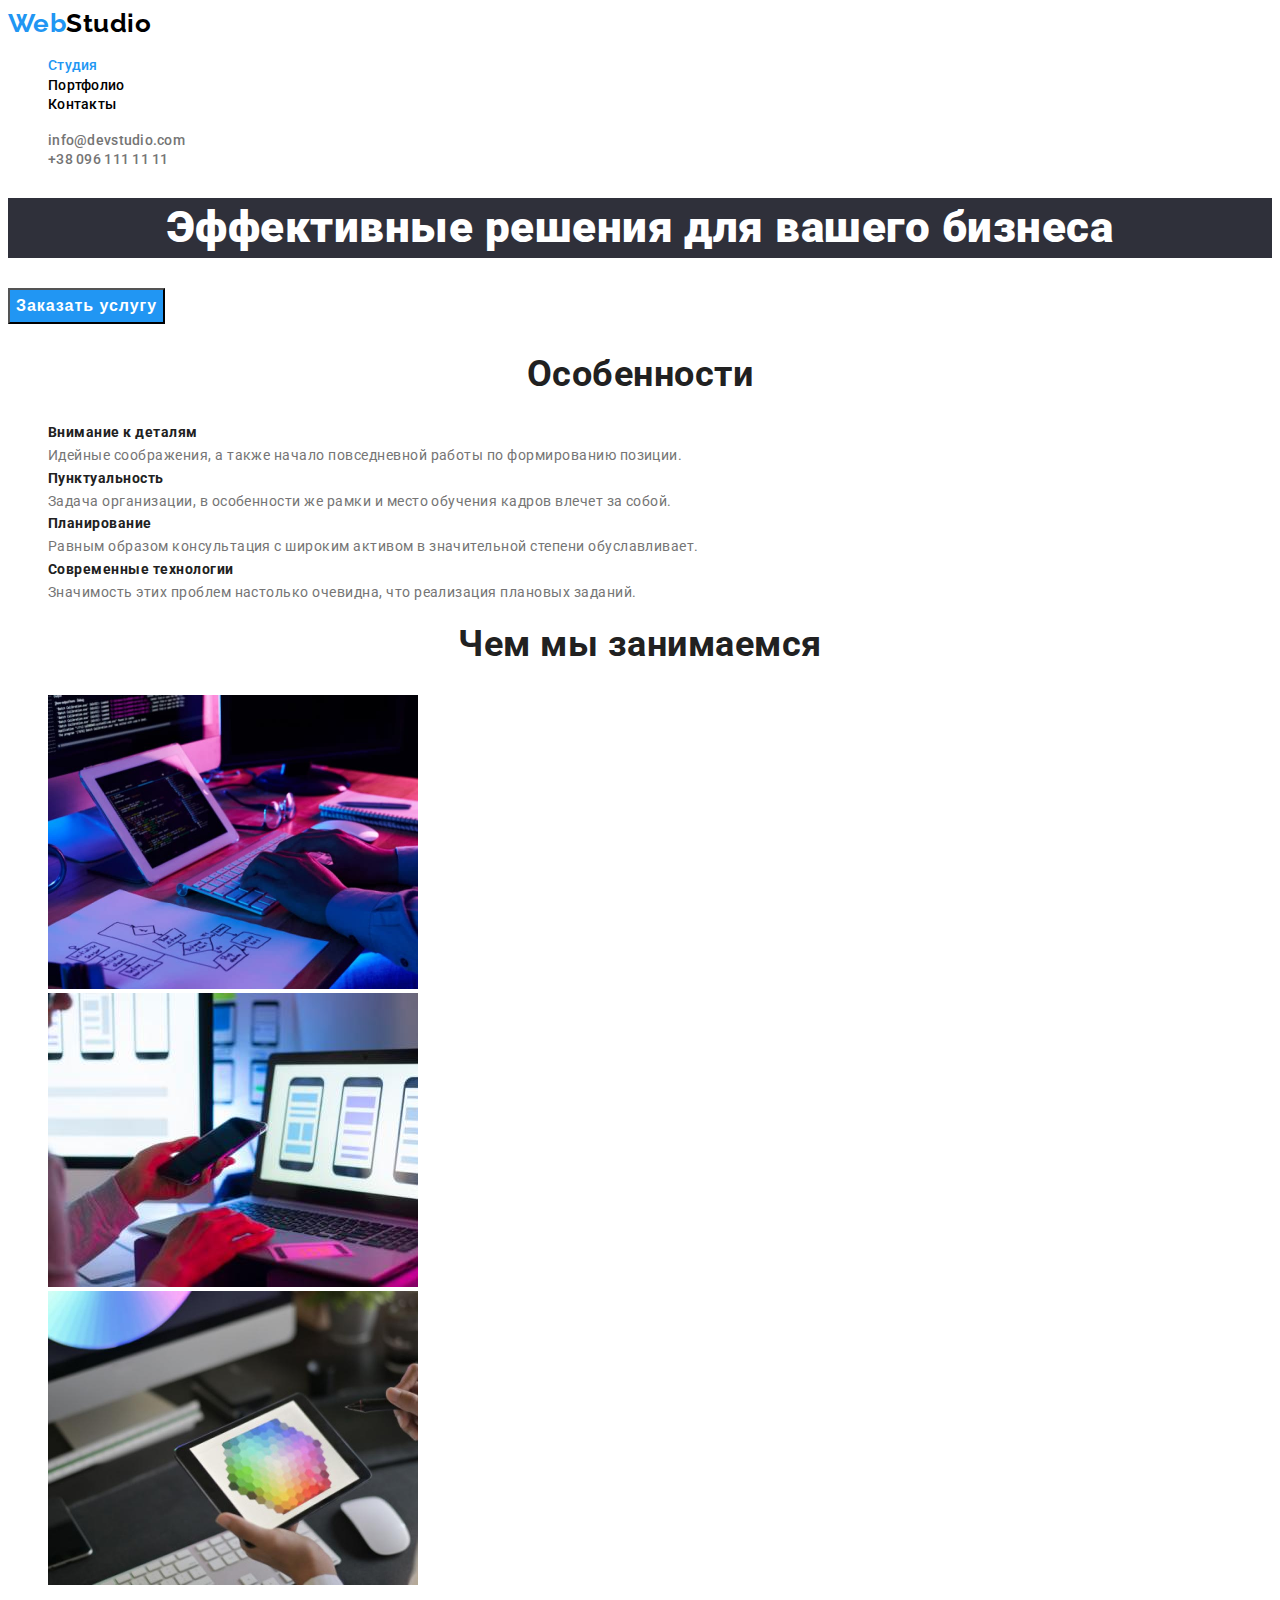
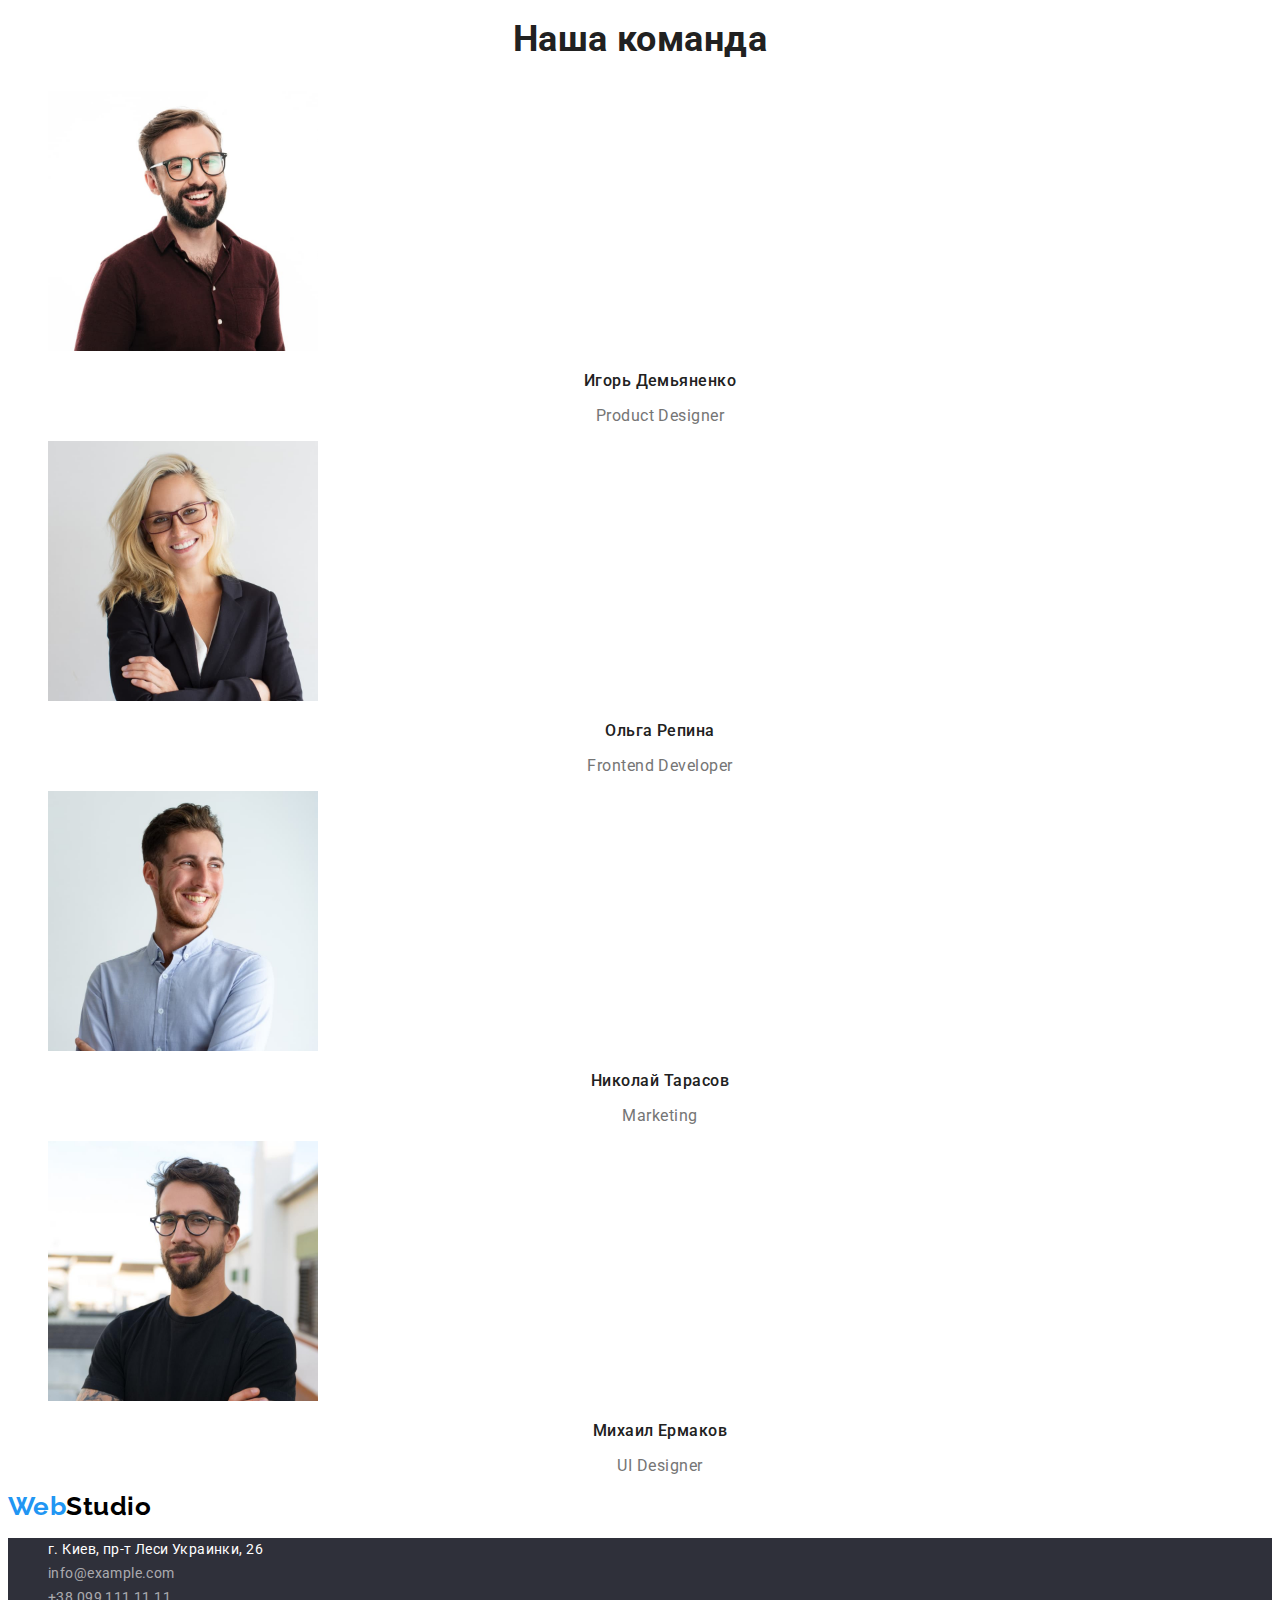
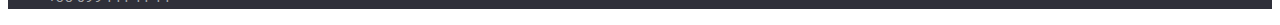
<file: index.html>
<!DOCTYPE html>
<html lang="en">

<head>
    <meta charset="UTF-8">
    <meta http-equiv="X-UA-Compatible" content="IE=edge">
    <meta name="viewport" content="width=device-width, initial-scale=1.0">
    <title>Document</title>
    <link href="https://fonts.googleapis.com/css2?family=Raleway:wght@700&family=Roboto:wght@400;500;700;900&display=swap"
        rel="stylesheet">
    <link rel="stylesheet" href="./css/styles.css" />
</head>

<body>
    <header>
        <nav>
            <a class="logo" href="/">
            <span class="logo-web">Web</span>Studio
            </a>
            <ul class="site-nav">
                <li><a href="index.html" class="site-nav-link link current">Студия</a></li>
                <li><a href="portfolio.html" class="site-nav-link link">Портфолио</a></li>
                <li><a href="" class="site-nav-link link">Контакты</a></li>
            </ul>
        </nav>

        <ul class="auth-nav list">
            <li><a href="mailto:info@devstudio.com" class="auth-nav-link">info@devstudio.com</a></li>
            <li><a href="tel:+380961111111" class="auth-nav-link">+38 096 111 11 11</a></li>
        </ul>

    </header>

    <main>
        <!--Герой-->
        
            <section class="hero">
                <h1 class="hero-title">Эффективные решения для вашего бизнеса</h1>
                <button class="hero-button" type="button">Заказать услугу</button>
            </section>
        

        <!--Особенности-->
        <section class="section">
            <h2 class="section-title">Особенности</h2>
            <ul class="feature-list">
                <li>
                    <h3 class="feature-title">Внимание к деталям</h3>
                    <p class="feature-text">Идейные соображения, а также начало повседневной работы по формированию позиции.</p>
                </li>
                <li>
                    <h3 class="feature-title">Пунктуальность</h3>
                    <p class="feature-text">Задача организации, в особенности же рамки и место обучения кадров влечет за собой.</p>
                </li>
                <li>
                    <h3 class="feature-title">Планирование</h3>
                    <p class="feature-text">Равным образом консультация с широким активом в значительной степени обуславливает.</p>
                </li>
                <li>
                    <h3 class="feature-title">Современные технологии</h3>
                    <p class="feature-text">Значимость этих проблем настолько очевидна, что реализация плановых заданий.</p>
                </li>
            </ul>

            <h2 class="section-title">Чем мы занимаемся</h2>
            <ul>
                <li>
                    <img src="./image/img(1).jpg" alt="Разработка плана за компьютером" width="370">

                </li>
            
                <li>
                    <img src="./image/img(2).jpg" alt="Поддержка через елефон" width="370">
                </li>
           
                <li>
                    <img src="./image/img(3).jpg" alt="Поддержка через планшет" width="370">

                </li>
            </ul>

            <h2 class="section-title">Наша команда</h2>
            <ul>
                <li>
                    <img src="./image/фото1.jpg" alt="Улыбчивий мужчина в очках" width="270">
                    <h3 class="title-el">Игорь Демьяненко</h3>
                    <p class="title-el-text">Product Designer</p>
                </li>
                <li>
                    <img src="./image/фото2.jpg" alt="Светловолосая девушка" width="270">
                    <h3 class="title-el">Ольга Репина</h3>
                    <p class="title-el-text">Frontend Developer</p>
                </li>
                <li>
                    <img src="./image/фото3.jpg" alt="Улыбчивый парень в рубашке" width="270">
                    <h3 class="title-el">Николай Тарасов</h3>
                    <p class="title-el-text">Marketing</p>
                </li>
                <li>
                    <img src="./image/фото4.jpg" alt="Увереный в себе мужчина" width="270">
                    <h3 class="title-el">Михаил Ермаков</h3>
                    <p class="title-el-text">UI Designer</p>

                </li>
            </ul>
        </section>
    </main>

    <footer>
        <!--Адресс-->
        <a class="logo" href="/"><span class="logo-web">Web</span>Studio</a>
        <address class="address-footer">
            <ul>
            <li class="address">г. Киев, пр-т Леси Украинки, 26</li>
            <li><a href="mailto:info@devstudio.com" class="auth-nav-footer">info@example.com</a></li>
            <li><a href="tel:+380991111111" class="auth-nav-footer">+38 099 111 11 11</a></li>
            </ul>
        </address>
    </footer>
</body>

</html>
</file>
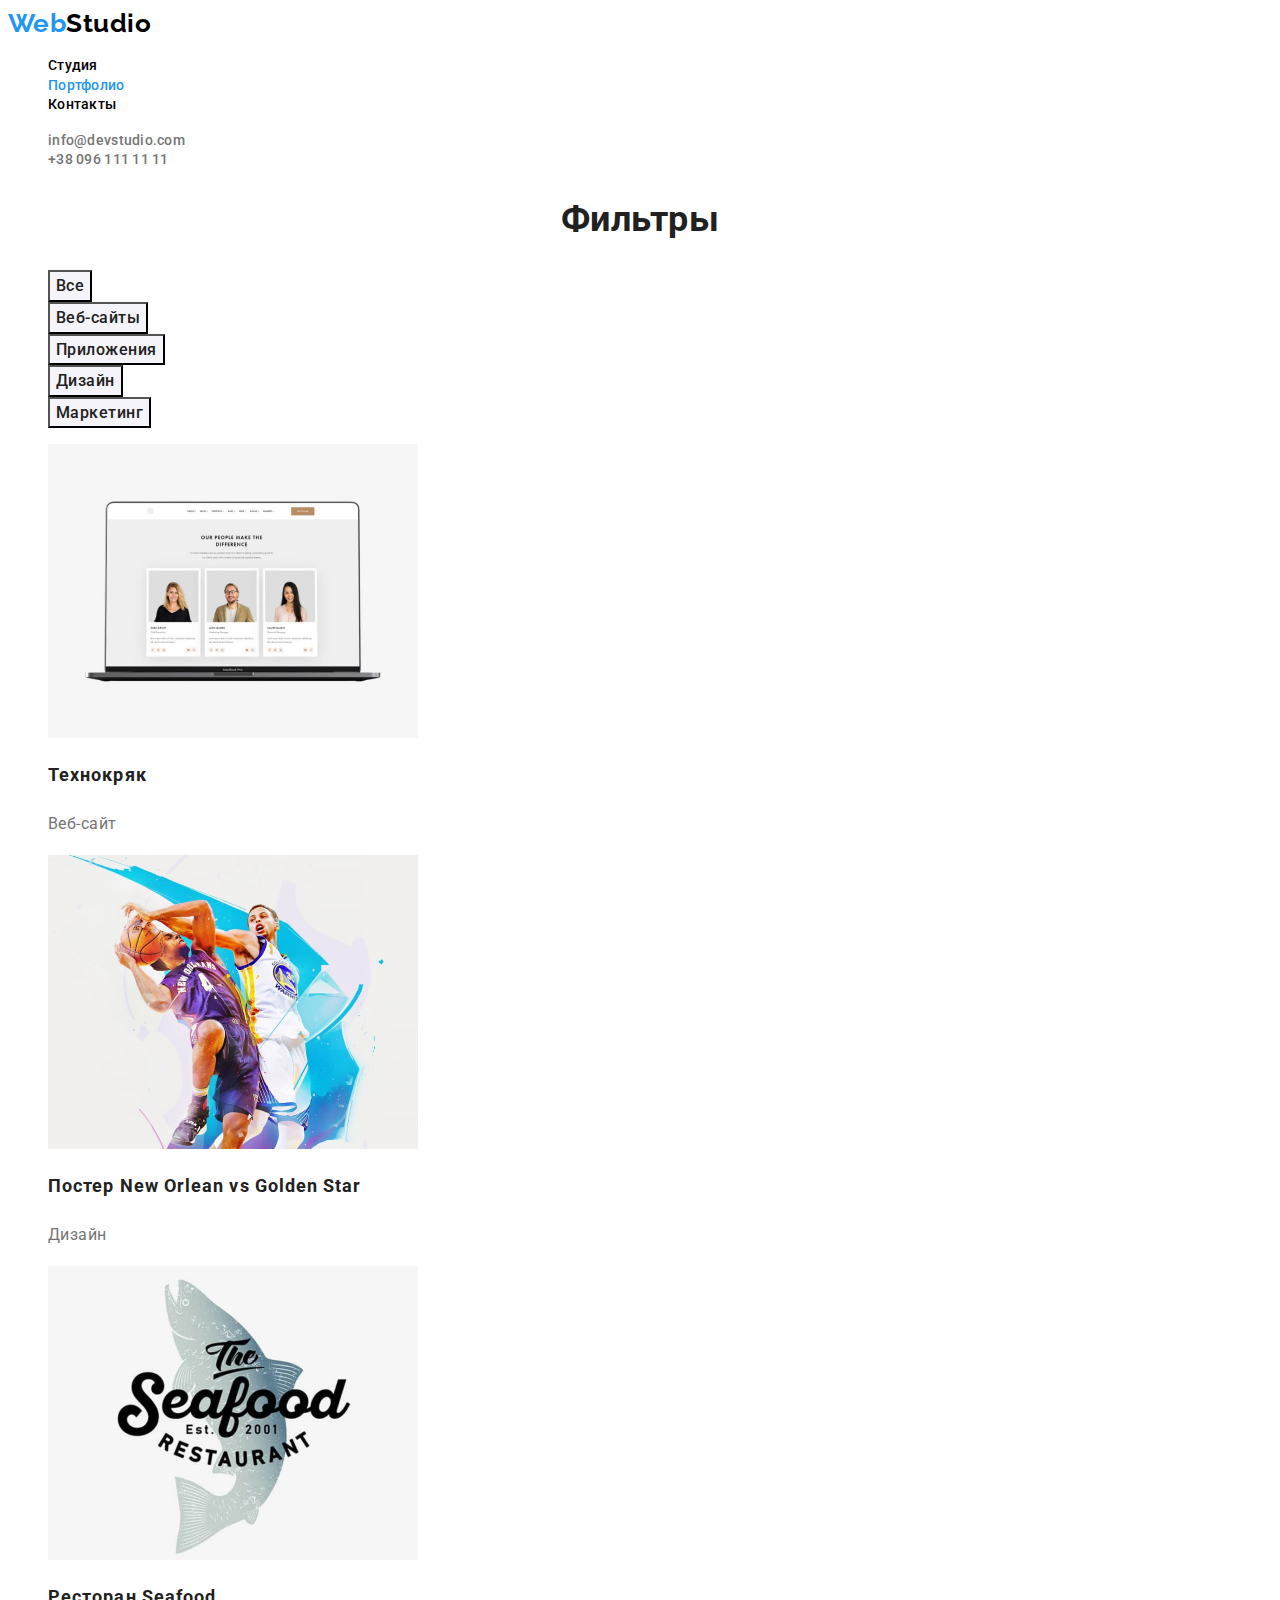
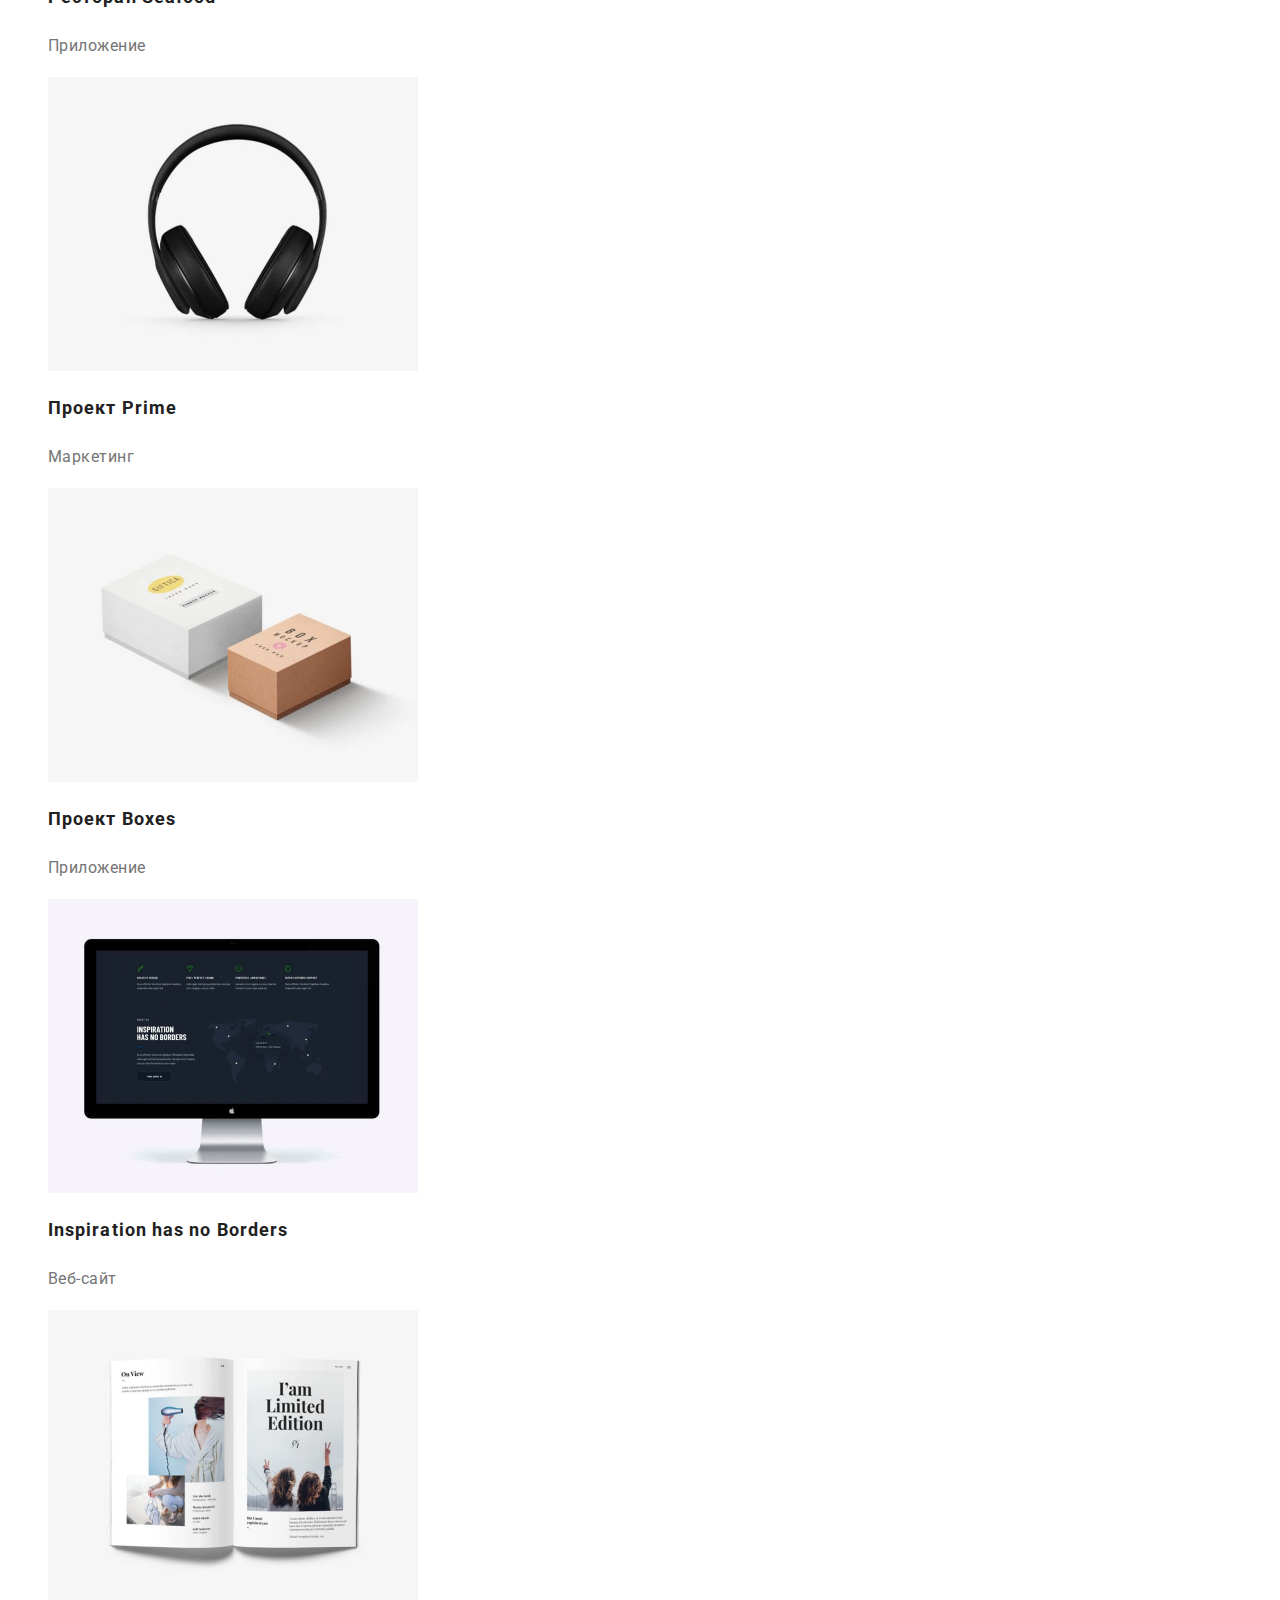
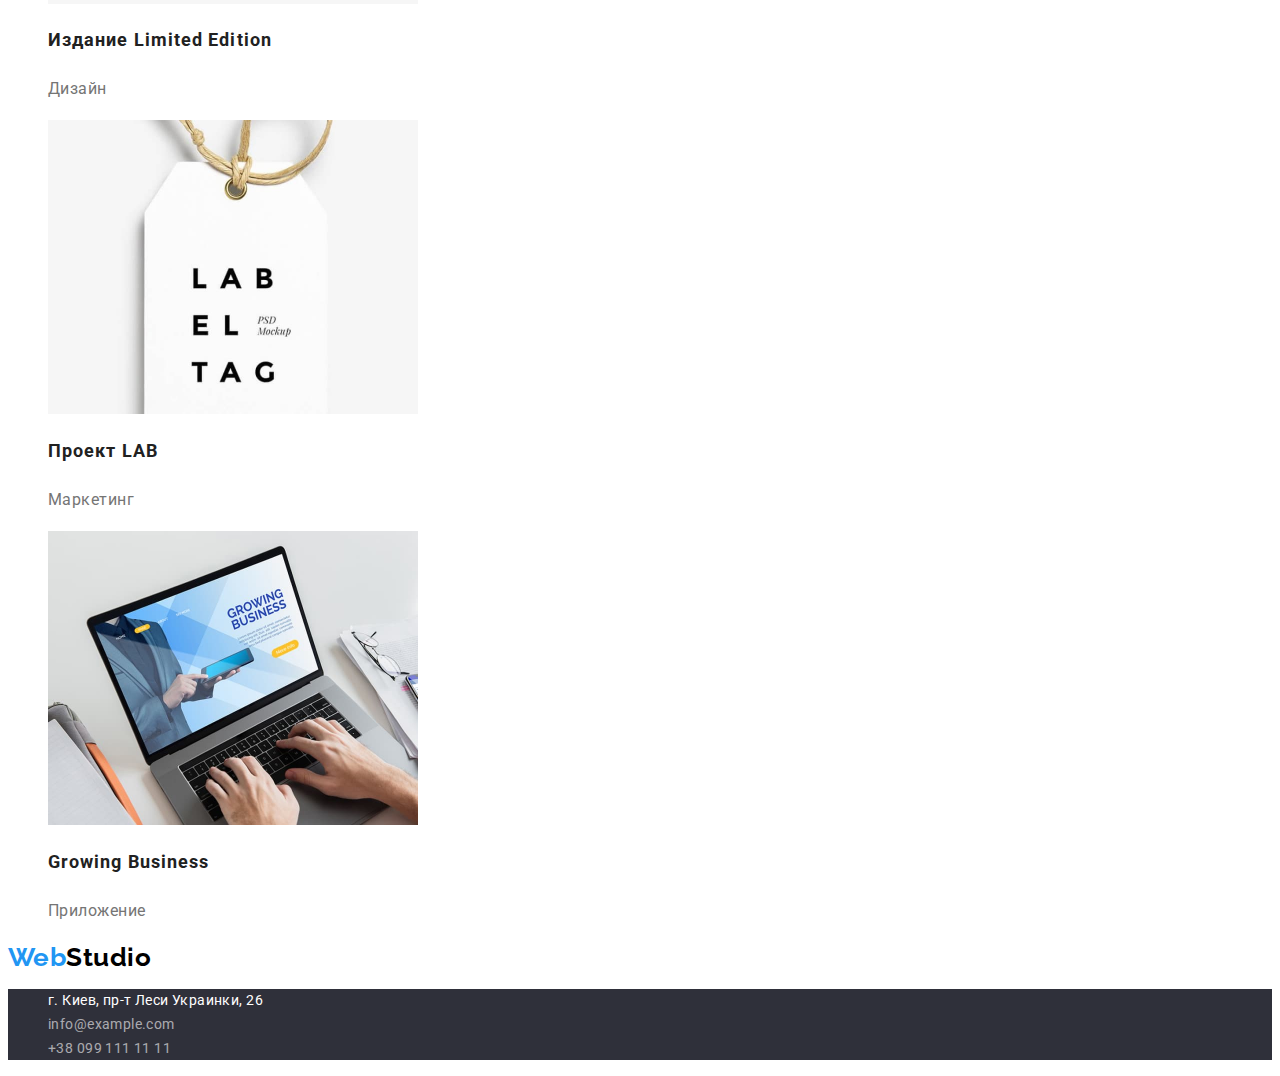
<file: portfolio.html>
<!DOCTYPE html>
<html lang="en">
<head>
    <meta charset="UTF-8">
    <meta http-equiv="X-UA-Compatible" content="IE=edge">
    <meta name="viewport" content="width=device-width, initial-scale=1.0">
    <title>Portfolio</title>
    <link href="https://fonts.googleapis.com/css2?family=Raleway:wght@700&family=Roboto:wght@400;500;700;900&display=swap"
        rel="stylesheet">
    <link rel="stylesheet" href="./css/styles.css" />
</head>
<body>
    <header>
        <nav>
            <a class="logo" href="/">
                <span class="logo-web">Web</span>Studio
            </a>

            <ul class="site-nav">
                <li><a href="index.html" class="site-nav-link link">Студия</a></li>
                <li><a href="portfolio.html" class="site-nav-link link current">Портфолио</a></li>
                <li><a href="" class="site-nav-link link">Контакты</a></li>
            </ul>
        </nav>
    
        <ul class="auth-nav list">
            <li><a href="mailto:info@devstudio.com" class="auth-nav-link link">info@devstudio.com</a></li>
            <li><a href="tel:+380961111111" class="auth-nav-link link">+38 096 111 11 11</a></li>
        </ul>
    
    </header>

    <!--Портфолио-->
    <main>
            <!--Фильтр-->
            <section  class="section">
                <h2 class="section-title">Фильтры</h2>
                <ul>
                    <li><button class="button" type="button">Все</button></li>
                    <li><button class="button" type="button">Веб-сайты</button></li>
                    <li><button class="button" type="button">Приложения</button></li>
                    <li><button class="button" type="button">Дизайн</button></li>
                    <li><button class="button" type="button">Маркетинг</button></li>
                
                </ul>

                <ul>
                
                    <li>
                        <a> <img src="./image/11.jpg" alt="Веб-сайт" Width="370" Height="294">
                             <h2 class="projects-title">Технокряк</h2>
                            <p class="projects-text">Веб-сайт</p>
                        </a>

                    </li>
                
                    <li>
                        <a>
                            <img src="./image/12.jpg" alt="Постер" Width="370" Height="294">
                            <h2 class="projects-title">Постер New Orlean vs Golden Star</h2>
                            <p class="projects-text">Дизайн</p>
                        </a>
                        
                    </li>
                
                    <li>
                        <a>
                            <img src="./image/13.jpg" alt="Ресторан" Width="370" Height="294">
                            <h2 class="projects-title">Ресторан Seafood</h2>
                            <p class="projects-text">Приложение</p>
                        </a>
                       
                    </li>
                
                    <li>
                        <a>
                            <img src="./image/14.jpg" alt="Наушники" Width="370" Height="294">
                            <h2 class="projects-title">Проект Prime</h2>
                            <p class="projects-text">Маркетинг</p>
                        </a>
                    </li>
                
                    <li>
                        <a>
                            <img src="./image/15.jpg" alt="Коробочки" Width="370" Height="294">
                            <h2 class="projects-title">Проект Boxes</h2>
                            <p class="projects-text">Приложение</p>
                        </a>
                    </li>
                
                    <li>
                        <a>
                            <img src="./image/16.jpg" alt="Монитор с открытым сайтом" Width="370" Height="294">
                            <h2 class="projects-title">Inspiration has no Borders</h2>
                            <p class="projects-text">Веб-сайт</p>
                        </a>
                    </li>
                
                    <li>
                        <a>
                            <img src="./image/17.jpg" alt="Журнал" Width="370" Height="294">
                            <h2 class="projects-title">Издание Limited Edition</h2>
                            <p class="projects-text">Дизайн</p>
                        </a>
                    </li>
                
                    <li>
                        <a>
                            <img src="./image/18.jpg" alt="Торговая этикетка" Width="370" Height="294">
                            <h2 class="projects-title">Проект LAB</h2>
                            <p class="projects-text">Маркетинг</p>
                        </a>
                    </li>
                
                    <li>
                        <a>
                            <img src="./image/19.jpg" alt="Ноутбук за которым работают" Width="370" Height="294">
                            <h2 class="projects-title">Growing Business</h2>
                            <p class="projects-text">Приложение</p>
                        </a>
                    </li>
                
                </ul>

            </section>
           
    </main>

    <footer>
        <!--Адресс-->
        <a class="logo" href="/"> <span class="logo-web">Web</span>Studio</a>
        <address class="address-footer">
            <ul>
                <li class="address">г. Киев, пр-т Леси Украинки, 26</li>
                <li><a href="mailto:info@devstudio.com" class="auth-nav-footer">info@example.com</a></li>
                <li><a href="tel:+380991111111" class="auth-nav-footer">+38 099 111 11 11</a></li>
            </ul>
        </address>
    </footer>
    
</body>
</html>
</file>
<file: css/styles.css>
:root {
  --primari-text-color: #757575;
  --title-text-color: #212121;
  --accent-color: #2196f3;
  --primari-white-color: #ffffff;
  --logo-nav-color: #000000;
  --button-background-color: #f5f4fa;
  --hero-background-color: #2f303a;
  --hero-button-focus-color: #188ce8;
  --auth-nav-footer-color: rgba(255, 255, 255, 0.6);
}

body {
  background: var(--primari-white-color);
  color: var(--primari-text-color);

  font-family: Roboto, sans-serif;
  letter-spacing: 0.03em;
}

ul {
  list-style: none;
}

/* logo */
.logo {
  color: var(--logo-nav-color);

  font-family: Raleway, sans-serif;
  font-weight: bold;
  font-size: 26px;
  line-height: 1.19;
  text-decoration: none;
}

.logo-web {
  color: var(--accent-color);
}

/* site-nav */

.site-nav-link {
  color: var(--logo-nav-color);

  font-weight: 500;
  font-size: 14px;
  line-height: 1.33;
  letter-spacing: 0.02em;
  text-decoration: none;
}

.site-nav-link:hover,
.site-nav-link:focus {
  color: var(--accent-color);
}

.site-nav-link.current {
  color: var(--accent-color);
}

.auth-nav-link {
  color: var(--primari-text-color);

  font-weight: 500;
  font-size: 14px;
  line-height: 1.33;
  letter-spacing: 0.02em;
  text-decoration: none;
}

.auth-nav-link:hover,
.auth-nav-link:focus {
  color: var(--accent-color);
}

/* hero */
.hero-title {
  color: var(--primari-white-color);
  background-color: var(--hero-background-color);

  font-weight: 900;
  font-size: 44px;
  line-height: 1.36;
  text-align: center;
}
.hero-button {
  color: var(--primari-white-color);
  background-color: var(--accent-color);

  font-weight: bold;
  font-size: 16px;
  line-height: 1.87;
  letter-spacing: 0.06em;
  cursor: pointer;
}

.hero-button:focus,
.hero-button:hover {
  color: var(--primari-white-color);
  background-color: var(--hero-button-focus-color);
}

/* section */
.section-title {
  color: var(--title-text-color);

  font-weight: 700;
  font-size: 36px;
  line-height: 1.16;
  text-align: center;
}

.projects-title {
  color: var(--title-text-color);

  font-weight: 700;
  font-size: 18px;
  line-height: 2;
  letter-spacing: 0.06em;
}

.projects-text {
  font-size: 16px;
  line-height: 1.87;
}

.feature-title {
  color: var(--title-text-color);

  font-weight: 700;
  font-size: 14px;
  line-height: 1.14;
}

.feature-text {
  font-size: 14px;
  line-height: 1.7px;
}

.title-el {
  color: var(--title-text-color);

  font-weight: 500;
  font-size: 16px;
  line-height: 1.19;
  text-align: center;
}

.title-el-text {
  font-size: 16px;
  line-height: 1.19;
  text-align: center;
}

/* Button */
.button {
  color: var(--title-text-color);
  background-color: var(--button-background-color);

  font-family: inherit;
  font-weight: 500;
  font-size: 16px;
  line-height: 1.6;
  text-align: center;
  letter-spacing: 0.03em;
  text-decoration: none;
  cursor: pointer;
}

.button:hover,
.button:focus {
  color: var(--primari-white-color);
  background-color: var(--accent-color);
}

/*  section footer */
.address-footer {
  background-color: var(--hero-background-color);
}

.address {
  color: var(--primari-white-color);
}

.auth-nav-footer {
  color: var(--auth-nav-footer-color);
}

.auth-nav-footer:focus,
.auth-nav-footer:hover {
  color: var(--accent-color);
}

.auth-nav-footer,
.address {
  font-family: Roboto;
  font-style: normal;
  font-weight: normal;
  font-size: 14px;
  line-height: 1.7;
  letter-spacing: 0.03em;
  text-decoration: none;
}
</file>
